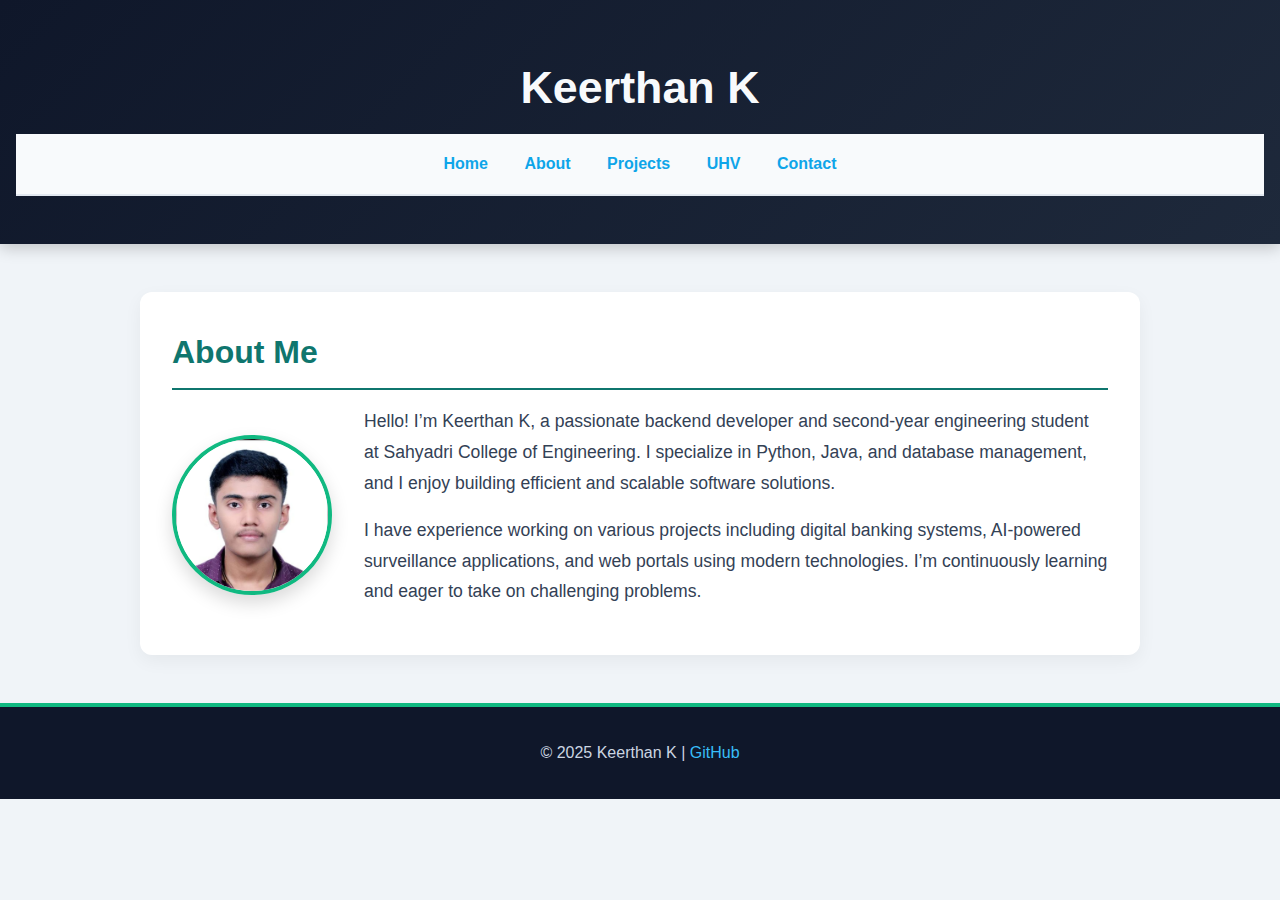
<file: about.html>
<!DOCTYPE html>
<html lang="en">
<head>
  <title>About Me</title>
  <link rel="stylesheet" href="style.css"/>
</head>
<body>
  <header>
    <h1>Keerthan K</h1>
    <nav>
      <a href="index.html">Home</a>
      <a href="about.html">About</a>
      <a href="projects.html">Projects</a>
      <a href="https://medium.com/@keerthank2005/in-todays-fast-paced-world-where-change-is-constant-and-challenges-are-plenty-it-becomes-fe96ae211271" target="_blank">UHV</a>
      <a href="contact.html">Contact</a>
    </nav>
  </header>

  <section id="about">
    <h2>About Me</h2>
    <div class="about-container">
      <img src="assets\images\WhatsApp Image 2025-06-02 at 10.26.46 AM.jpeg" alt="Keerthan K" class="about-image" />
      <div class="about-text">
        <p>
          Hello! I’m Keerthan K, a passionate backend developer and second-year engineering student at Sahyadri College of Engineering.
          I specialize in Python, Java, and database management, and I enjoy building efficient and scalable software solutions.
        </p>
        <p>
          I have experience working on various projects including digital banking systems, AI-powered surveillance applications,
          and web portals using modern technologies. I’m continuously learning and eager to take on challenging problems.
        </p>
      </div>
    </div>
  </section>

  <footer style="text-align:center; margin: 40px 0;">
    <p>© 2025 Keerthan K | 
      <a href="https://github.com/Keerthan173" target="_blank" rel="noopener noreferrer">GitHub</a>
    </p>
  </footer>
</body>
</html>
</file>
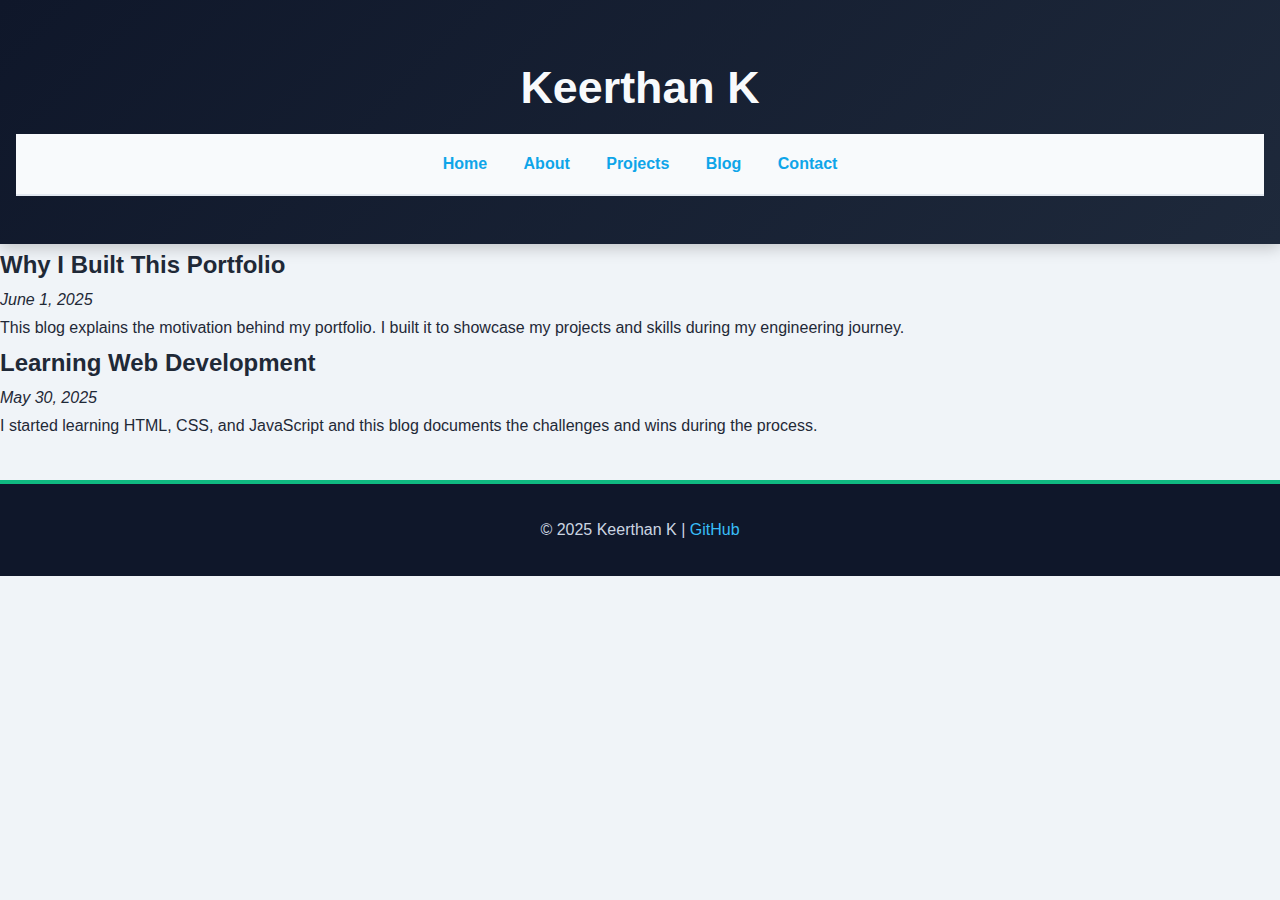
<file: blog.html>
<!-- blog.html -->
<!DOCTYPE html>
<html lang="en">
<head>
  <meta charset="UTF-8" />
  <meta name="viewport" content="width=device-width, initial-scale=1.0"/>
  <title>My Blog</title>
  <link rel="stylesheet" href="style.css" />
</head>
<body>
  <header>
        <h1>Keerthan K</h1>
        <nav>
            <a href="index.html">Home</a>
            <a href="about.html">About</a>
            <a href="projects.html">Projects</a>
            <a href="blog.html">Blog</a>
            <a href="contact.html">Contact</a>
        </nav>
    </header>

  <main class="blog-section">
    <article class="blog-post">
      <h2>Why I Built This Portfolio</h2>
      <p><em>June 1, 2025</em></p>
      <p>This blog explains the motivation behind my portfolio. I built it to showcase my projects and skills during my engineering journey.</p>
    </article>

    <article class="blog-post">
      <h2>Learning Web Development</h2>
      <p><em>May 30, 2025</em></p>
      <p>I started learning HTML, CSS, and JavaScript and this blog documents the challenges and wins during the process.</p>
    </article>
  </main>

  
  <footer style="text-align:center; margin: 40px 0;">
  <p>© 2025 Keerthan K | <a href="https://github.com/Keerthan173" target="_blank" rel="noopener noreferrer"> GitHub</a></p>
</footer>
</body>
</html>
</file>
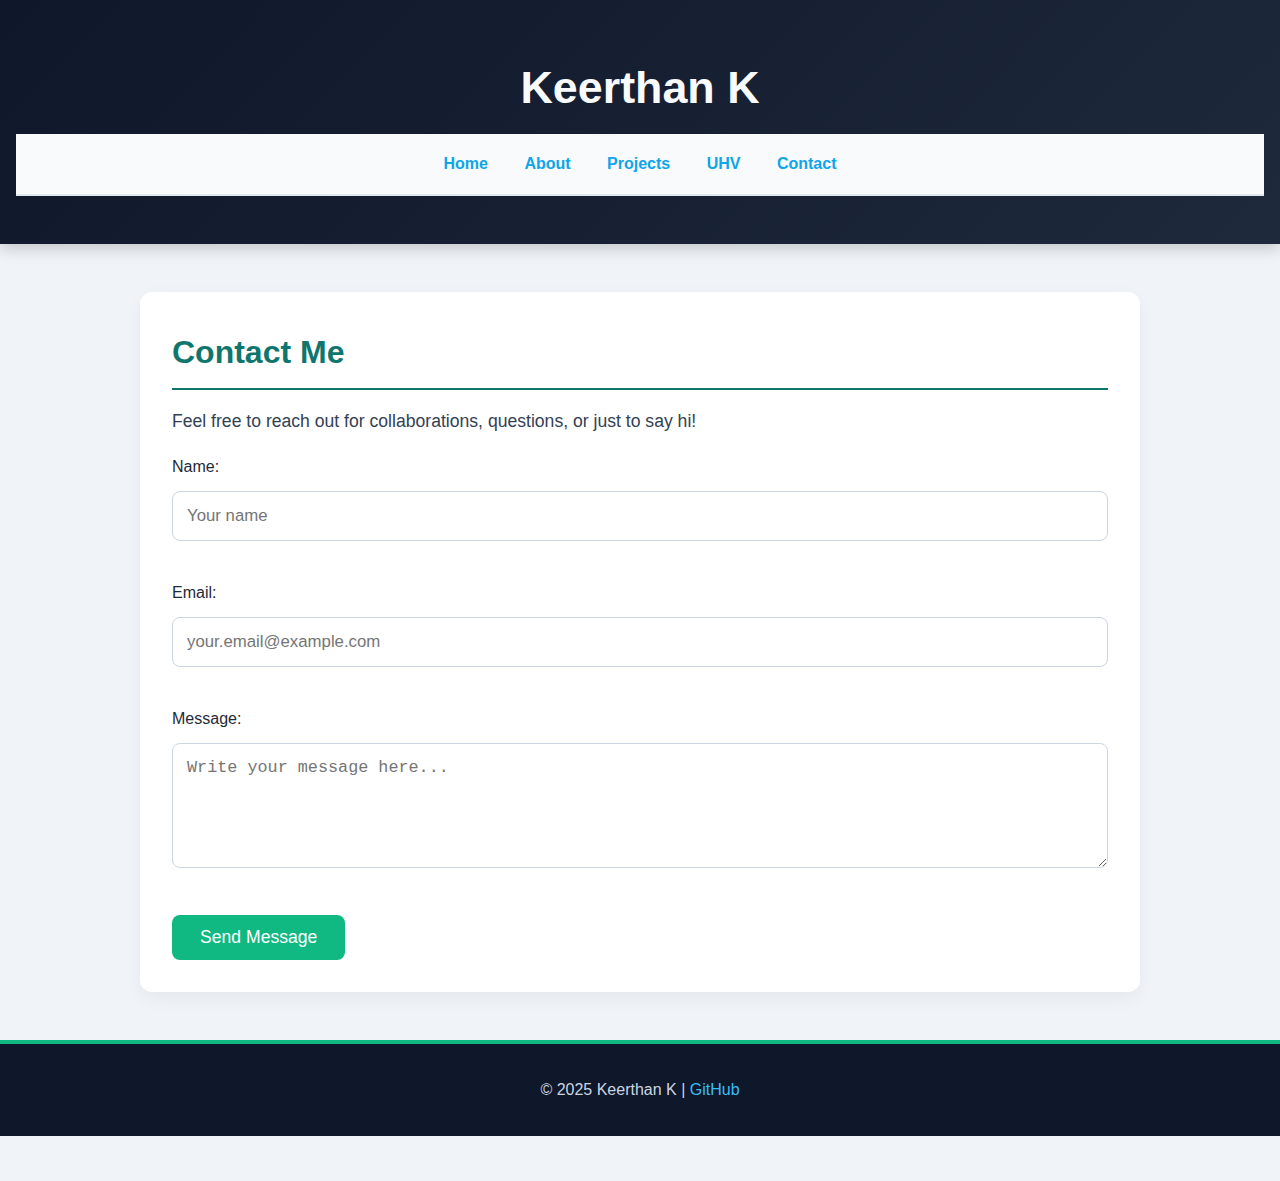
<file: contact.html>
<!-- contact.html -->
<!DOCTYPE html>
<html lang="en">
<head><title>Contact</title><link rel="stylesheet" href="style.css"/></head>
<body>
  <header><h1>Keerthan K</h1>
        <nav>
            <a href="index.html">Home</a>
            <a href="about.html">About</a>
            <a href="projects.html">Projects</a>
            <a href="https://medium.com/@keerthank2005/in-todays-fast-paced-world-where-change-is-constant-and-challenges-are-plenty-it-becomes-fe96ae211271" target="_blank">UHV</a>
            <a href="contact.html">Contact</a>
        </nav></header>

  <main>
    <section id="contact">
  <h2>Contact Me</h2>
  <p>Feel free to reach out for collaborations, questions, or just to say hi!</p>
  <form action="keerthank2005@gmail.com" method="POST" enctype="text/plain">
    <label for="name">Name:</label><br/>
    <input type="text" id="name" name="name" placeholder="Your name" required /><br/><br/>

    <label for="email">Email:</label><br/>
    <input type="email" id="email" name="email" placeholder="your.email@example.com" required /><br/><br/>

    <label for="message">Message:</label><br/>
    <textarea id="message" name="message" rows="5" placeholder="Write your message here..." required></textarea><br/><br/>

    <button type="submit">Send Message</button>
  </form>
</section>

  </main>

  <footer style="text-align:center; margin: 40px 0;">
  <p>© 2025 Keerthan K | <a href="https://github.com/Keerthan173" target="_blank" rel="noopener noreferrer"> GitHub</a></p>
</footer>
</body>
</html>
</file>
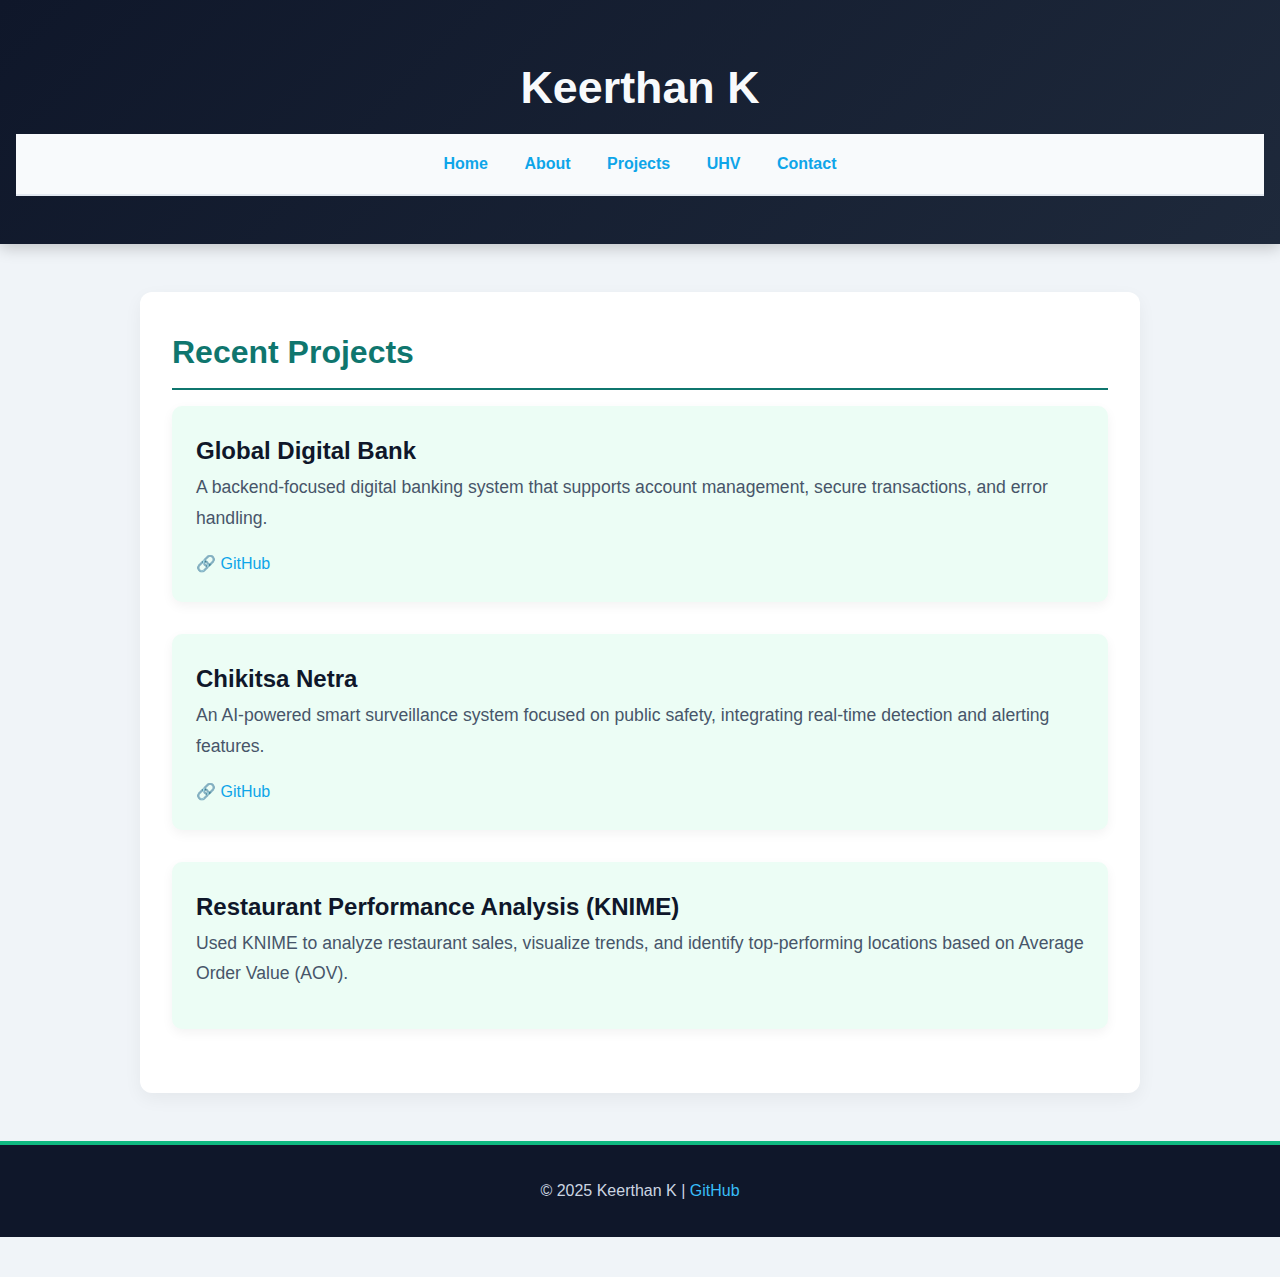
<file: projects.html>
<!-- projects.html -->
<!DOCTYPE html>
<html lang="en">
<head><title>Projects</title><link rel="stylesheet" href="style.css"/></head>
<body>
  <header><h1>Keerthan K</h1>
        <nav>
            <a href="index.html">Home</a>
            <a href="about.html">About</a>
            <a href="projects.html">Projects</a>
            <a href="https://medium.com/@keerthank2005/in-todays-fast-paced-world-where-change-is-constant-and-challenges-are-plenty-it-becomes-fe96ae211271" target="_blank">UHV</a>
            <a href="contact.html">Contact</a>
        </nav></header>

  <section id="projects">
  <h2>Recent Projects</h2>
  
  <div class="project">
    <h3>Global Digital Bank</h3>
    <p>A backend-focused digital banking system that supports account management, secure transactions, and error handling.</p>
    <a href="https://github.com/Keerthan173/GDB_Python_Project.git" target="_blank">🔗 GitHub</a>
  </div>

  <div class="project">
    <h3>Chikitsa Netra</h3>
    <p>An AI-powered smart surveillance system focused on public safety, integrating real-time detection and alerting features.</p>
    <a href="https://github.com/Keerthan173/Early_Disease_Detection.git" target="_blank">🔗 GitHub</a>
  </div>

  <div class="project">
    <h3>Restaurant Performance Analysis (KNIME)</h3>
    <p>Used KNIME to analyze restaurant sales, visualize trends, and identify top-performing locations based on Average Order Value (AOV).</p>
    </div>


</section>


  <footer style="text-align:center; margin: 40px 0;">
  <p>© 2025 Keerthan K | <a href="https://github.com/Keerthan173" target="_blank" rel="noopener noreferrer"> GitHub</a></p>
</footer></body>
</html>
</file>
<file: style.css>
/* ========== Global Styles ========== */
* {
  margin: 0;
  padding: 0;
  box-sizing: border-box;
}

body {
  font-family: 'Segoe UI', Tahoma, Geneva, Verdana, sans-serif;
  background: #f0f4f8;
  color: #1f2937;
  line-height: 1.75;
  animation: fadeIn 1.2s ease-in;
}

/* Fade In Animation */
@keyframes fadeIn {
  0% { opacity: 0; transform: translateY(20px); }
  100% { opacity: 1; transform: translateY(0); }
}

/* Slide In Animation */
@keyframes slideIn {
  from { opacity: 0; transform: translateX(-30px); }
  to { opacity: 1; transform: translateX(0); }
}

a {
  text-decoration: none;
  color: #0ea5e9;
  transition: all 0.3s ease;
}

a:hover {
  color: #0284c7;
}

/* ========== Header ========== */
header {
  background: linear-gradient(135deg, #0f172a, #1e293b);
  color: #f8fafc;
  text-align: center;
  padding: 3rem 1rem;
  animation: fadeIn 1.2s ease;
  box-shadow: 0 4px 15px rgba(0, 0, 0, 0.2);
}

header h1 {
  font-size: 2.8rem;
  margin-bottom: 0.5rem;
}

header p {
  font-size: 1.2rem;
  color: #cbd5e1;
}

/* ========== Navigation ========== */
nav {
  text-align: center;
  padding: 1rem 0;
  background: #f8fafc;
  border-bottom: 2px solid #e2e8f0;
}

nav a {
  margin: 0 1rem;
  padding-bottom: 5px;
  font-weight: 600;
  border-bottom: 2px solid transparent;
}

nav a:hover {
  border-bottom: 2px solid #0ea5e9;
}

/* ========== Hero Section ========== */
.hero {
  background: linear-gradient(to right, #d1fae5, #ecfdf5);
  text-align: center;
  padding: 4rem 1rem;
  animation: slideIn 1s ease-in-out;
  border-bottom: 4px solid #10b981;
}

.hero h1 {
  font-size: 3rem;
  color: #0f172a;
  margin-bottom: 1rem;
}

.hero p {
  font-size: 1.3rem;
  color: #475569;
}

/* ========== Section Base ========== */
section {
  max-width: 1000px;
  margin: 3rem auto;
  padding: 2rem;
  background: #ffffff;
  border-radius: 12px;
  box-shadow: 0 6px 18px rgba(0, 0, 0, 0.05);
  animation: fadeIn 1s ease;
}

section h2 {
  font-size: 2rem;
  color: #0f766e;
  border-bottom: 2px solid #0f766e;
  margin-bottom: 1rem;
  padding-bottom: 0.5rem;
}

section p {
  font-size: 1.1rem;
  color: #334155;
  margin-bottom: 1rem;
}

/* ========== About Section ========== */
.about-container {
  display: flex;
  gap: 2rem;
  flex-wrap: wrap;
  align-items: center;
}

.about-image {
  width: 160px;
  height: 160px;
  border-radius: 50%;
  object-fit: cover;
  border: 4px solid #10b981;
  box-shadow: 0 8px 18px rgba(0, 0, 0, 0.15);
  transition: transform 0.3s ease;
}

.about-image:hover {
  transform: scale(1.1);
}

.about-text {
  flex: 1;
}

/* ========== Projects Section ========== */
.project {
  background-color: #ecfdf5;
  padding: 1.5rem;
  border-radius: 10px;
  margin-bottom: 2rem;
  box-shadow: 0 4px 12px rgba(0, 0, 0, 0.05);
  transition: transform 0.3s ease;
}

.project:hover {
  transform: translateY(-8px);
  box-shadow: 0 10px 20px rgba(0, 0, 0, 0.08);
}

.project h3 {
  font-size: 1.5rem;
  color: #0f172a;
}

.project p {
  color: #475569;
}

/* ========== Contact Section ========== */
#contact input,
#contact textarea {
  width: 100%;
  padding: 14px;
  margin: 10px 0;
  font-size: 1.05rem;
  border: 1px solid #cbd5e1;
  border-radius: 8px;
  transition: border-color 0.3s ease;
}

#contact input:focus,
#contact textarea:focus {
  border-color: #10b981;
}

#contact button {
  background: #10b981;
  color: white;
  border: none;
  padding: 12px 28px;
  font-size: 1.1rem;
  border-radius: 8px;
  cursor: pointer;
  transition: background 0.3s ease;
}

#contact button:hover {
  background: #059669;
}

/* ========== Footer ========== */
footer {
  background: #0f172a;
  color: #cbd5e1;
  text-align: center;
  padding: 2rem 1rem;
  border-top: 4px solid #10b981;
}

footer a {
  color: #38bdf8;
}

footer a:hover {
  color: #0ea5e9;
}

/* ========== LinkedIn Icon ========== */
.linkedin-icon {
  display: inline-flex;
  align-items: center;
  gap: 8px;
  font-weight: 600;
  color: #0a66c2;
  margin-top: 1rem;
}

.linkedin-icon img {
  width: 22px;
  height: 22px;
}

.linkedin-icon:hover {
  color: #004182;
}

/* ========== Universal Human Values Section ========== */
#uhv {
  max-width: 800px;
  margin: 60px auto;
  padding: 30px;
  background-color: #e6f9f4;
  border-radius: 10px;
  box-shadow: 0 6px 20px rgba(0, 0, 0, 0.05);
  animation: fadeIn 1.2s ease-in;
}

#uhv h2 {
  color: #00cc99;
  font-size: 2rem;
  border-bottom: 2px solid #00cc99;
  padding-bottom: 10px;
  margin-bottom: 20px;
}

#uhv p {
  font-size: 1.1rem;
  line-height: 1.8;
  color: #333;
  margin-bottom: 15px;
}

/* ========== Responsive ========== */
@media (max-width: 768px) {
  header h1 { font-size: 2.2rem; }
  .hero h1 { font-size: 2.5rem; }
  section { padding: 1.5rem; }
  .about-container { flex-direction: column; text-align: center; }
}
@media (max-width: 480px) {
  header h1 { font-size: 1.8rem; }
  .hero h1 { font-size: 2rem; }
  section h2 { font-size: 1.5rem; }
}
</file>
